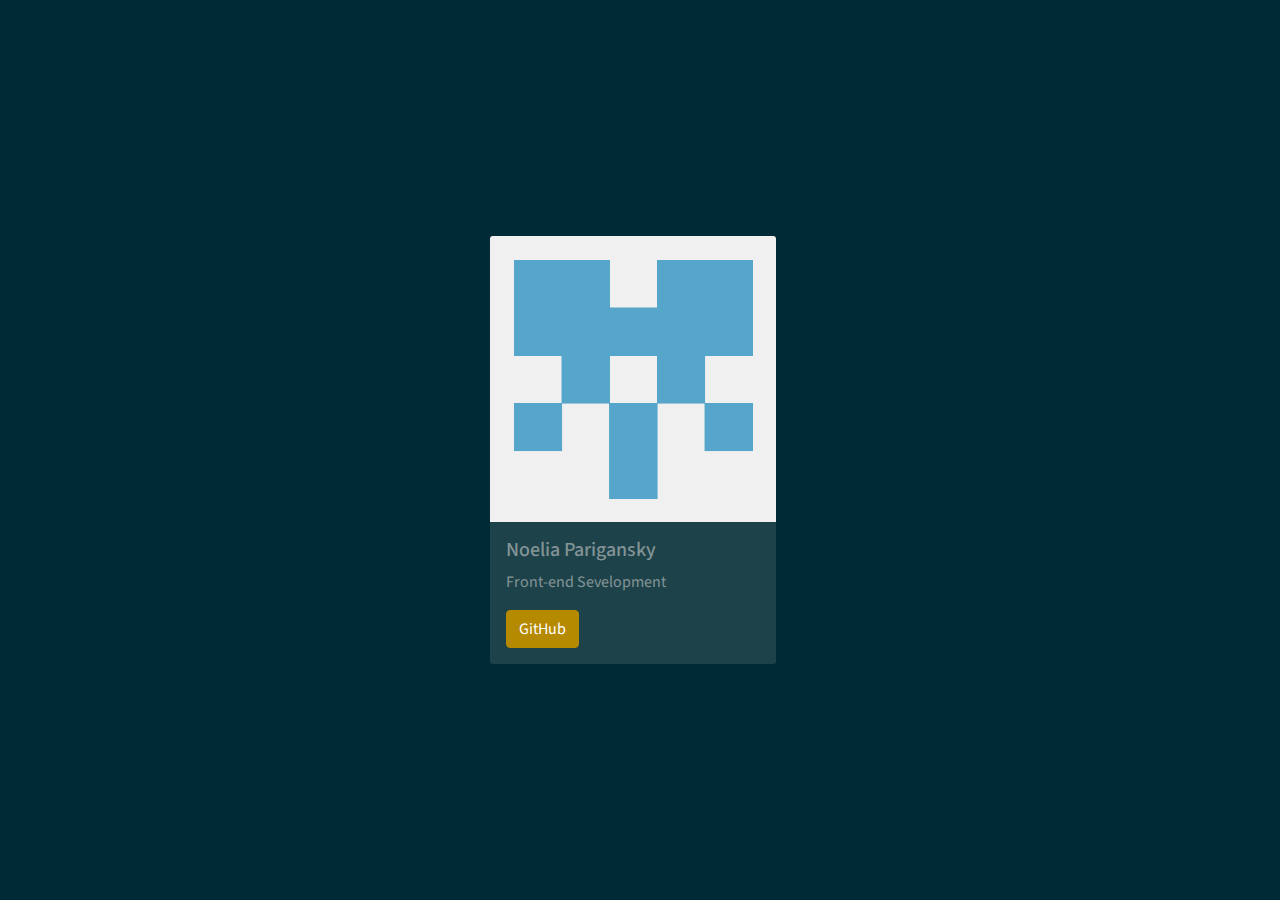
<file: index.html>
<!DOCTYPE html>
<html lang="es">
<head>
    <meta charset="UTF-8">
    <meta http-equiv="X-UA-Compatible" content="IE=edge">
    <meta name="viewport" content="width=device-width, initial-scale=1.0">
    <link rel="stylesheet" href="bootstrap.min.css">
    <title>Mis Datos</title>
</head>
<body class="row justify-content-center align-items-center vh-100">
    <div class= "col-sm-3">
        <!-- Inicio Card -->
        <div class="card" style="width: 18rem;">
            <img src="img/foto.png" class="card-img-top" alt="...">
            <div class="card-body">
                <h5 class="card-title"> Noelia Parigansky </h5>
                <p class="card-text">Front-end Sevelopment</p>
                <a 
                href="https://github.com/NoeliaParigansky" 
                class="btn btn-primary" 
                target="_new">GitHub</a>
            </div>
        </div>
        <!-- Final Card -->
    </div>
        
    <script src="bootstrap.bundle.min.js"></script>
</body>
</html>
</file>
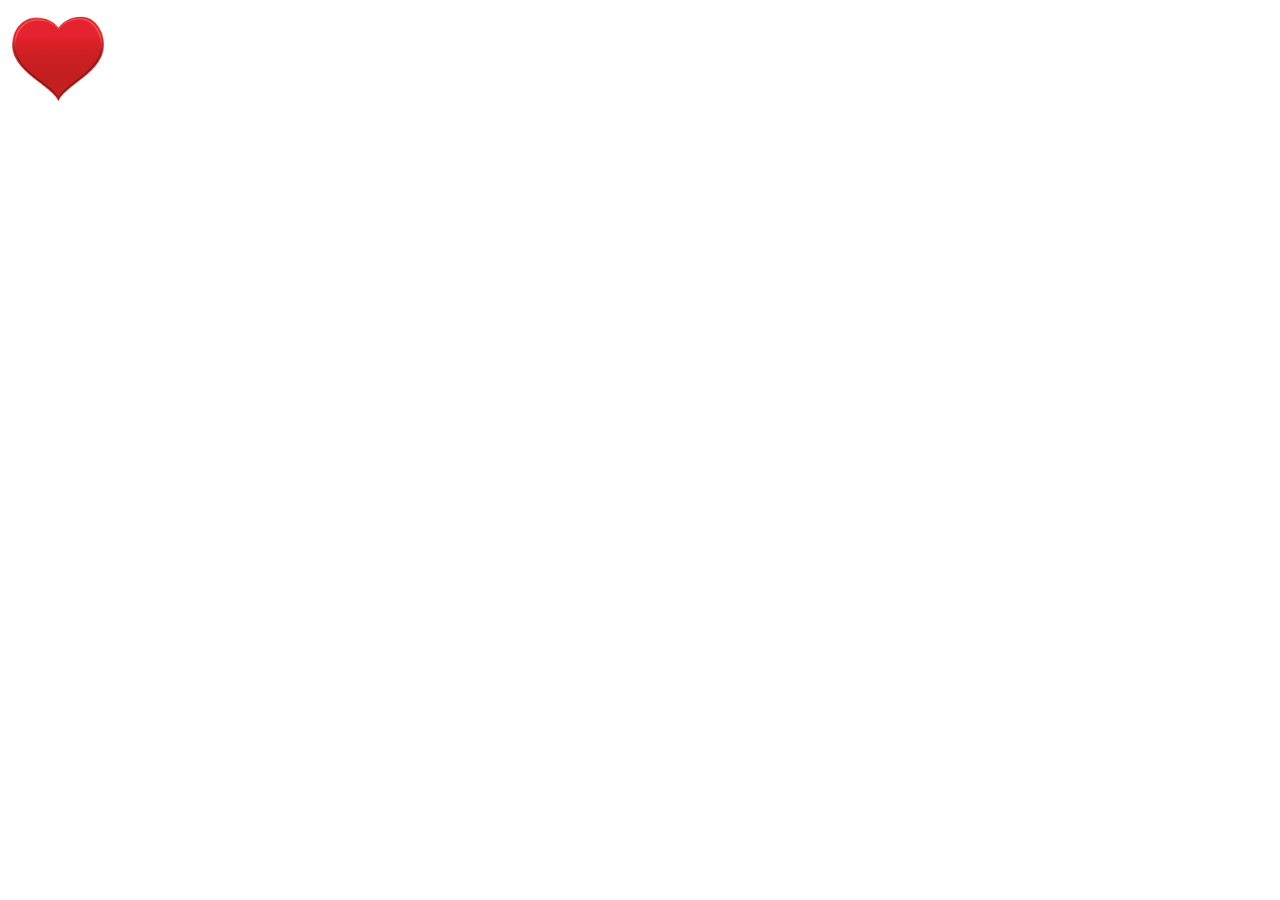
<file: Fondo/index.html>
<!DOCTYPE html>
<html lang="es">
<head>
    <meta charset="UTF-8">
    <meta http-equiv="X-UA-Compatible" content="IE=edge">
    <meta name="viewport" content="width=device-width, initial-scale=1.0">
    <link rel="stylesheet" href="style.css">
    <title>Document</title>
</head>
<body>
    <h1></h1>
    <img src="corazon.png" alt="" srcset="">
</body>
</html>
</file>
<file: Fondo/style.css>
body {
    animation-name: animacion;
    animation-duration: 4s;
    animation-iteration-count: infinite;
    animation-direction: alternate;
}
@keyframes animacion {
    from {background-color: red;}
    to {background-color: green;}
}

h1 {
    animation-name: nombre;
    font-size: 14px;
    animation-duration: 2s;
    animation-iteration-count: infinite;
    animation-direction: alternate;
}
@keyframes nombre {
    to {font-size: 100px}
}

img {
    width: 100px;
    animation-name: corazon;
    animation-duration: 2s;
    animation-iteration-count: infinite;
    animation-direction: alternate;
}
@keyframes corazon {
    to {width: 300px}
}
</file>
